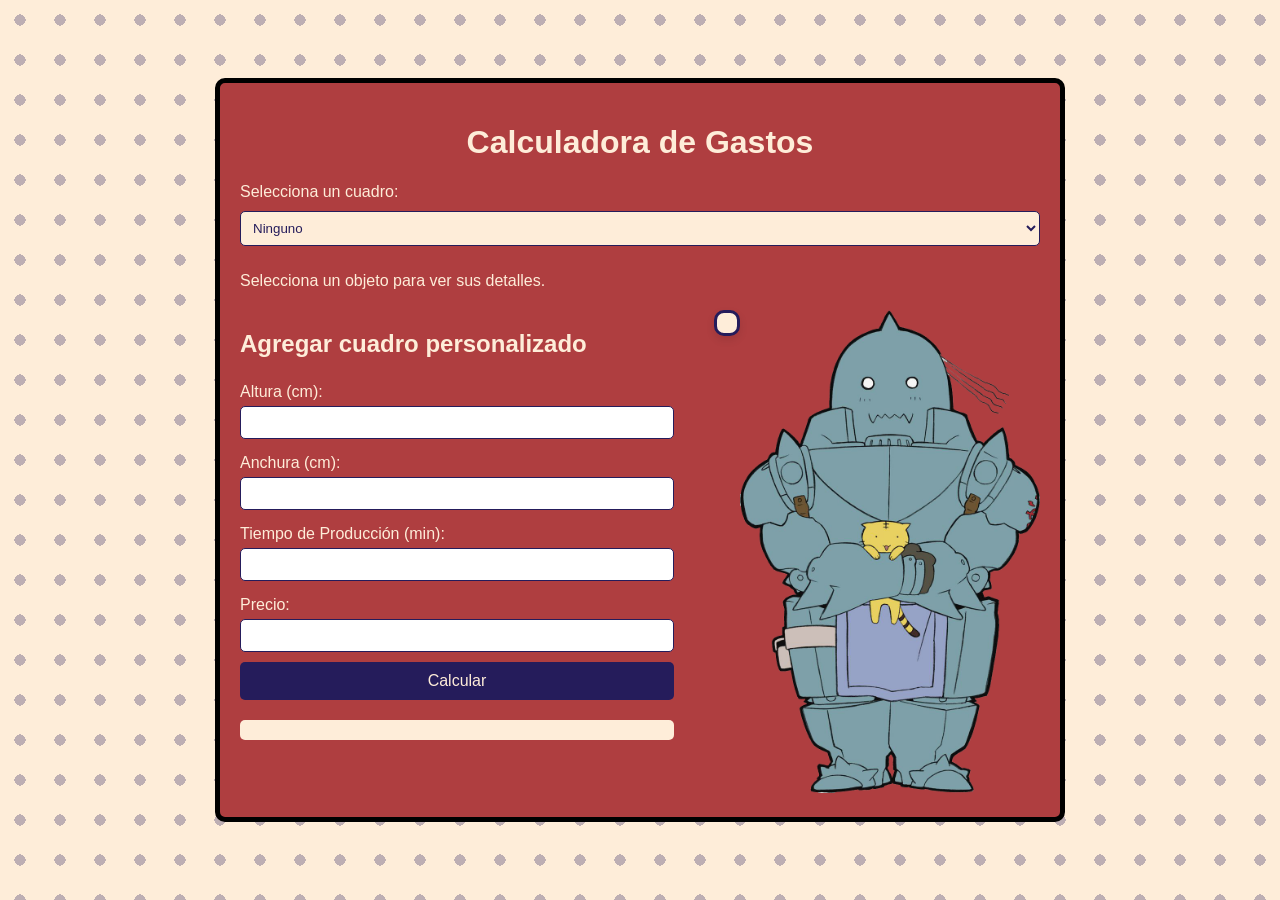
<file: index.html>
<!DOCTYPE html>
<html lang="es">
<head>
    <meta charset="UTF-8">
    <meta name="viewport" content="width=device-width, initial-scale=1.0">
    <title>Calculadora de Gastos</title>
    <link rel="stylesheet" href="./main.css">
</head>
<body>
    <div class="container">
        <h1>Calculadora de Gastos</h1>
        <div class="dropdown-container">
            <label for="object-dropdown">Selecciona un cuadro:</label>
            <select id="object-dropdown">
                <option value="-1">Ninguno</option>
            </select>
            <p id="object-details">Selecciona un objeto para ver sus detalles.</p>
        </div>
        <div class="form-image-container">
            <div class="form-container">
                <h2>Agregar cuadro personalizado</h2>
                <form id="expense-form">
                    <label id="altura" for="height">Altura (cm):</label>
                    <input type="number" id="height" name="height" required>

                    <label id="anchura" for="width">Anchura (cm):</label>
                    <input type="number" id="width" name="width" required>

                    <label id="tiempo" for="production-time">Tiempo de Producción (min):</label>
                    <input type="number" id="production-time" name="production-time" required>

                    <label id="precio" for="price">Precio:</label>
                    <input type="number" id="price" name="price" required>

                    <button type="button" id="calculate-btn">Calcular</button>
                </form>
                <div id="result" class="result"></div>
            </div>
            <div class="card-container">
                <div id="tarjetas-container"></div>
            </div>
            <div class="image-container">
                <img src="./img/alphonse-elric.png" alt="Descripción de la imagen">
            </div>
        </div>
    </div>

    <script src="./main.js"></script>
</body>
</html>
</file>
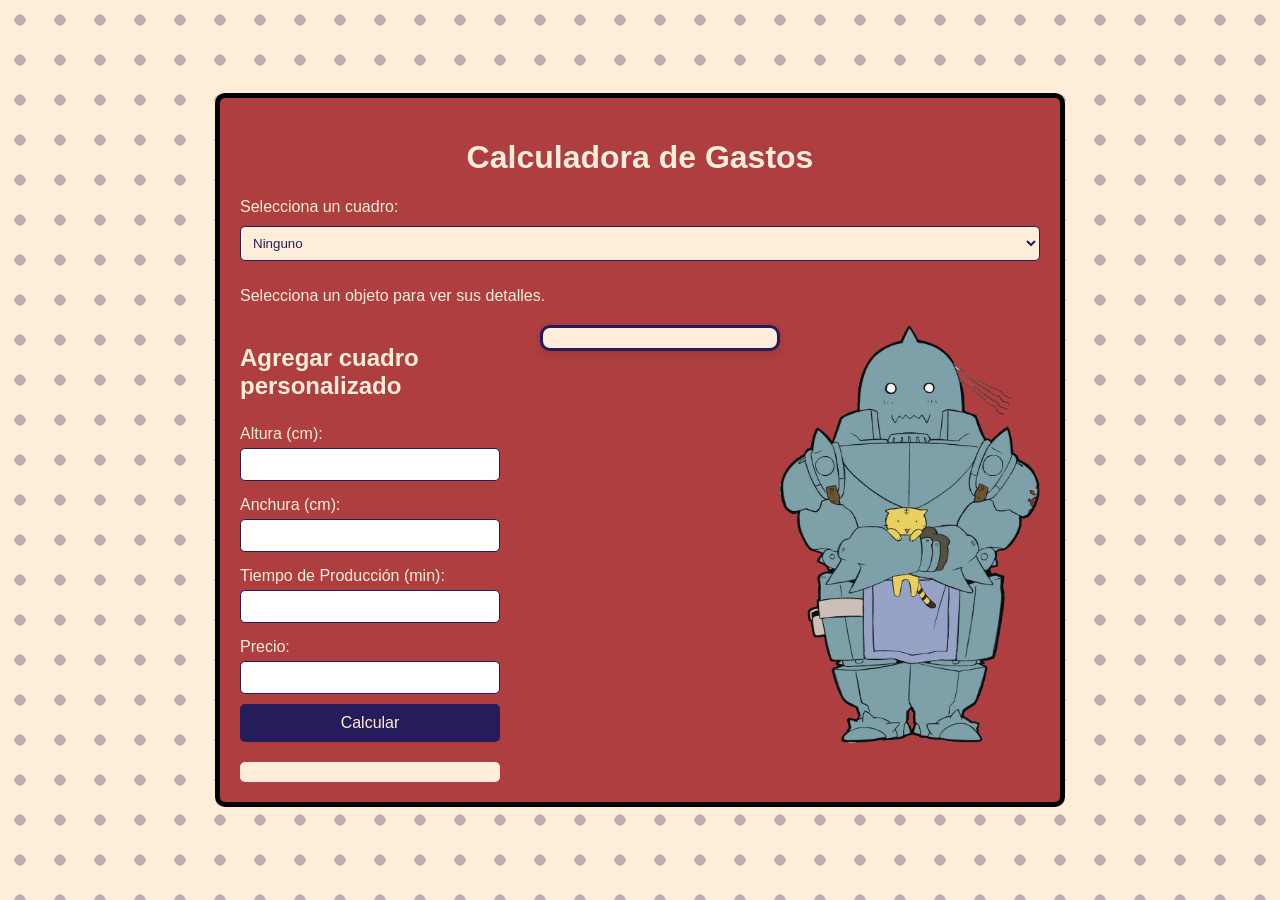
<file: Index.html>
<!DOCTYPE html>
<html lang="es">
<head>
    <meta charset="UTF-8">
    <meta name="viewport" content="width=device-width, initial-scale=1.0">
    <title>Calculadora de Gastos</title>
    <link rel="stylesheet" href="./main.css">
    <style>
        .card {
            border: 1px solid #ccc;
            border-radius: 5px;
            padding: 10px;
            margin: 10px 0;
            background-color: #feedd9;
            color: #251c5b;
        }

        #tarjetas-container {
            max-height: 400px; /* Ajusta según tus necesidades */
            overflow-y: auto; /* Añade barra de desplazamiento vertical si es necesario */
            margin-left: 20px; /* Espacio entre el formulario y el contenedor de tarjetas */
        }

        .form-image-container {
            display: flex;
            align-items: flex-start;
            justify-content: space-between;
        }

        .form-container {
            flex: 1;
        }

        .card-container {
            flex: 1;
            max-width: 300px; /* Ajusta el ancho máximo según sea necesario */
        }
    </style>
</head>
<body>
    <div class="container">
        <h1>Calculadora de Gastos</h1>
        <div class="dropdown-container">
            <label for="object-dropdown">Selecciona un cuadro:</label>
            <select id="object-dropdown">
                <option value="-1">Ninguno</option>
            </select>
            <p id="object-details">Selecciona un objeto para ver sus detalles.</p>
        </div>
        <div class="form-image-container">
            <div class="form-container">
                <h2>Agregar cuadro personalizado</h2>
                <form id="expense-form">
                    <label id="altura" for="height">Altura (cm):</label>
                    <input type="number" id="height" name="height" required>

                    <label id="anchura" for="width">Anchura (cm):</label>
                    <input type="number" id="width" name="width" required>

                    <label id="tiempo" for="production-time">Tiempo de Producción (min):</label>
                    <input type="number" id="production-time" name="production-time" required>

                    <label id="precio" for="price">Precio:</label>
                    <input type="number" id="price" name="price" required>

                    <button type="button" id="calculate-btn">Calcular</button>
                </form>
                <div id="result" class="result"></div>
            </div>
            <div class="card-container">
                <div id="tarjetas-container"></div> <!-- Contenedor para las tarjetas -->
            </div>
            <div class="image-container">
                <img src="./img/alphonse-elric.png" alt="Descripción de la imagen">
            </div>
        </div>
    </div>

    <script src="./main.js"></script>
</body>
</html>
</file>
<file: main.css>
body {
    font-family: Arial, sans-serif;
    background: #feedd9; 
    margin: 0;
    padding: 0;
    display: flex;
    justify-content: center;
    align-items: center;
    height: 100vh;
    position: relative; 
}
.container {
    background-color: #af3e40;
    border-radius: 10px;
    padding: 20px;
    width: 80%;
    max-width: 800px; 
    color: #feedd9;
    position: relative;
    overflow: hidden;
    border: black solid 5px;
}

body::before {
    content: "";
    position: absolute;
    top: 0;
    left: 0;
    width: 100vw; 
    height: 100vh; 
    background: radial-gradient(circle, #251c5b 20%, transparent 20%) repeat;
    background-size: 40px 40px; 
    z-index: -1;
    opacity: 0.3; 
}

h1 {
    text-align: center;
}

.dropdown-container {
    margin-bottom: 20px;
}

#object-dropdown {
    width: 100%;
    padding: 8px;
    border: 1px solid #251c5b;
    border-radius: 5px;
    background-color: #feedd9;
    color: #251c5b;
    margin: 10px 0;
}

.form-image-container {
    display: flex;
    align-items: flex-start;
    justify-content: space-between;
}

.form-container {
    flex: 1;
    margin-right: 20px; 
}

form {
    display: flex;
    flex-direction: column;
}

label {
    margin: 5px 0;
}

input[type="number"] {
    padding: 8px;
    border: 1px solid #251c5b;
    border-radius: 5px;
    margin-bottom: 10px;
}

button {
    padding: 10px;
    background-color: #251c5b;
    color: #feedd9;
    border: none;
    border-radius: 5px;
    cursor: pointer;
    font-size: 16px;
}

button:hover {
    background-color: #af3e40;
}

.result {
    margin-top: 20px;
    padding: 10px;
    background-color: #feedd9;
    color: #251c5b;
    border-radius: 5px;
}

.image-container {
    flex: 1;
    max-width: 300px; 
}

.image-container img {
    width: 100%;
    height: auto;
    border-radius: 10px;
}

#tarjetas-container {
    max-height: 400px; 
    overflow-y: auto; 
    margin-left: 20px; 
    padding: 10px; 
    border: 3px solid #251c5b; 
    border-radius: 10px; 
    background-color: #feedd9; 
    box-shadow: 0 4px 8px rgba(0, 0, 0, 0.1); 
    display: flex;
    flex-direction: column;
}

.card {
    border: 1px solid #251c5b; 
    border-radius: 10px; 
    padding: 15px; 
    margin: 10px 0; 
    background-color: #feedd9; 
    color: #251c5b; 
    box-shadow: 0 4px 8px rgba(0, 0, 0, 0.1); 
    transition: transform 0.3s ease, box-shadow 0.3s ease; 
}

.card:hover {
    transform: translateY(-5px); 
    box-shadow: 0 8px 16px rgba(0, 0, 0, 0.2); 
}

#tarjetas-container::-webkit-scrollbar {
    width: 8px; 
}

#tarjetas-container::-webkit-scrollbar-thumb {
    background: #251c5b; 
    border-radius: 10px; 
}

#tarjetas-container::-webkit-scrollbar-track {
    background: #feedd9; 
}
</file>
